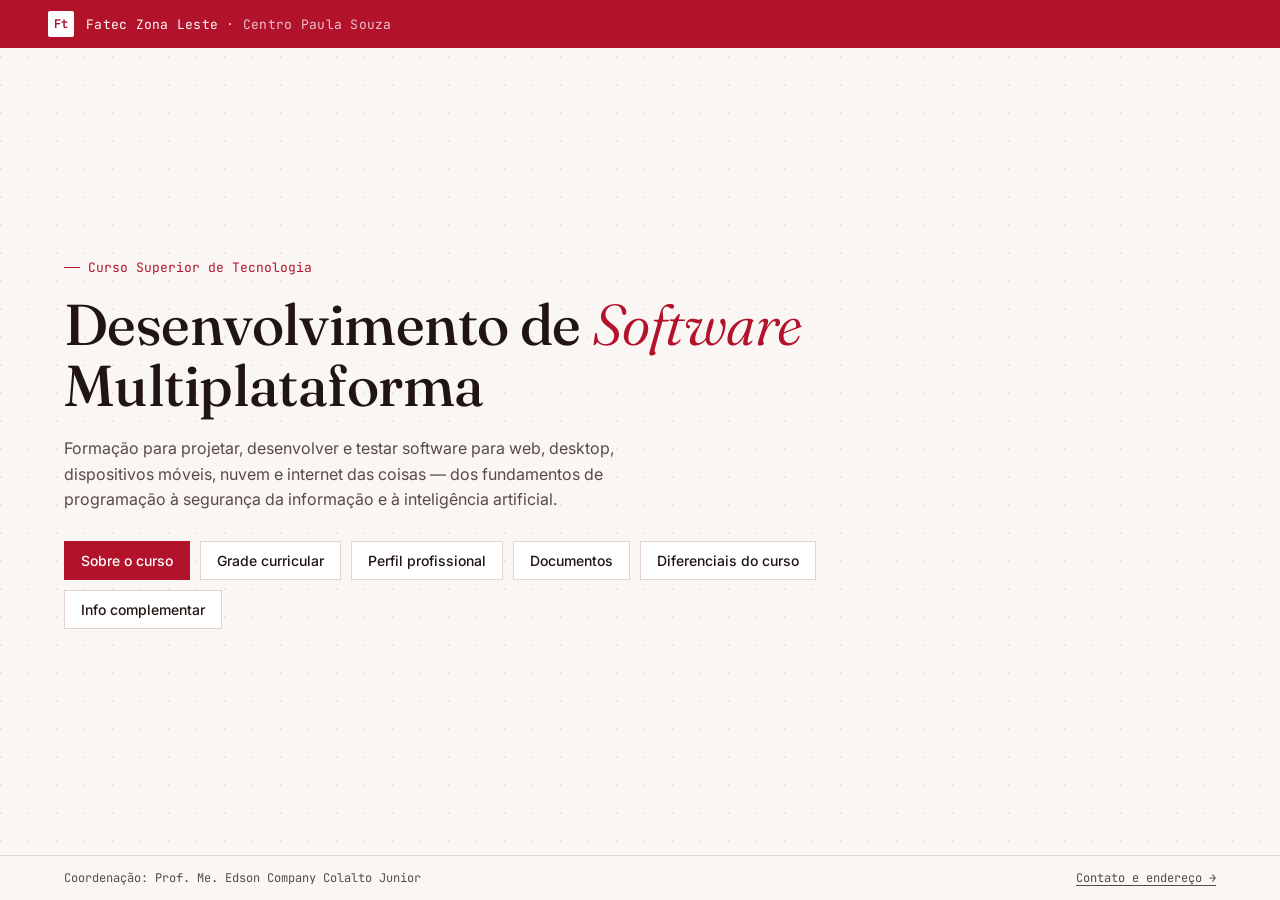
<file: Site_DSM/index.html>
<!DOCTYPE html>
<html lang="pt-BR">
<head>
  <meta charset="UTF-8">
  <meta name="viewport" content="width=device-width, initial-scale=1.0">
  <title>DSM — Fatec Zona Leste</title>
  <link rel="preconnect" href="https://fonts.googleapis.com">
  <link rel="preconnect" href="https://fonts.gstatic.com" crossorigin>
  <link href="https://fonts.googleapis.com/css2?family=Fraunces:opsz,wght@9..144,340;9..144,480;9..144,600&family=Inter:wght@400;500;600&family=JetBrains+Mono:wght@400;500&display=swap" rel="stylesheet">
  <link rel="stylesheet" href="index.css">
</head>
<body>

<!-- Header fixo no topo com a barra vermelha e a identificação -->
<header class="top-bar">
  <div class="mark reveal reveal-1">
    <div class="mark-square">Ft</div>
    <div class="mark-text">Fatec Zona Leste <span>· Centro Paula Souza</span></div>
  </div>
</header>

<div class="stage">
  <div class="left">
    <div class="headline-block">
      <div class="eyebrow reveal reveal-2">Curso Superior de Tecnologia</div>
      <h1 class="reveal reveal-3">Desenvolvimento de <em>Software</em> Multiplataforma</h1>
      <p class="lede reveal reveal-4">Formação para projetar, desenvolver e testar software para web, desktop, dispositivos móveis, nuvem e internet das coisas — dos fundamentos de programação à segurança da informação e à inteligência artificial.</p>

      <div class="actions reveal reveal-5">
        <button class="action-btn primary" onclick="openModal('sobre')">Sobre o curso</button>
        <button class="action-btn" onclick="openModal('grade')">Grade curricular</button>
        <button class="action-btn" onclick="openModal('perfil')">Perfil profissional</button>
        <button class="action-btn" onclick="openModal('documentos')">Documentos</button>
        <button class="action-btn" onclick="openModal('diferenciais')">Diferenciais do curso</button>
        <button class="action-btn" onclick="openModal('info-comp')">Info complementar</button>
      </div>
    </div>
  </div>
</div>

<!-- Rodapé fixado na parte inferior da tela -->
<footer class="foot-row reveal reveal-5">
  <span>Coordenação: Prof. Me. Edson Company Colalto Junior</span>
  <button onclick="openModal('contato')">Contato e endereço →</button>
</footer>

<!-- ===== MODAIS ===== -->
<div class="overlay" id="overlay-sobre" onclick="closeOnBackdrop(event,'sobre')">
  <div class="modal">
    <div class="modal-head">
      <div>
        <div class="modal-kicker">01 — Apresentação</div>
        <div class="modal-title">Sobre o curso</div>
      </div>
      <button class="modal-close" onclick="closeModal('sobre')">✕</button>
    </div>
    <div class="modal-body">
      <p>O Curso Superior de Tecnologia em Desenvolvimento de Software Multiplataforma prepara o estudante para criar soluções que funcionam em <strong>diferentes ambientes</strong> — sites, aplicativos desktop, dispositivos móveis, sistemas em nuvem e internet das coisas — combinando teoria e prática desde o primeiro semestre.</p>
      <p>Entre as disciplinas do curso estão matemática para computação, álgebra linear, redação técnica, ética profissional e patente, metodologias ágeis para gestão de projetos de software e inglês, além de lógica de programação, programação para desktop, dispositivos móveis e web, experiência do usuário, computação em nuvem, inteligência artificial, segurança da informação, internet das coisas, banco de dados e engenharia de software.</p>
      <p>O tecnólogo formado realiza análise estatística de dados para apoiar clientes em tomadas de decisão e pode coordenar projetos e equipes de desenvolvimento de software.</p>
      <div class="contact-row" style="margin-top:20px;">
        <div class="lbl">coordenação</div>
        <div>Prof. Me. Edson Company Colalto Junior<br><span style="color:var(--ink-soft); font-size:13.5px;">f111coord.dsm@cps.sp.gov.br</span></div>
      </div>
    </div>
  </div>
</div>

<div class="overlay" id="overlay-grade" onclick="closeOnBackdrop(event,'grade')">
  <div class="modal">
    <div class="modal-head">
      <div>
        <div class="modal-kicker">02 — Estrutura</div>
        <div class="modal-title">Grade curricular</div>
      </div>
      <button class="modal-close" onclick="closeModal('grade')">✕</button>
    </div>
    <div class="modal-body">
      <p>Conteúdo distribuído entre disciplinas básicas, técnicas e de linguagens de programação ao longo do curso.</p>
      <div class="sem-grid">
        <div class="sem-card"><div class="num">Básicas</div><div class="subs">Matemática para computação, álgebra linear, redação técnica, inglês</div></div>
        <div class="sem-card"><div class="num">Profissionais</div><div class="subs">Ética profissional e patente, metodologias ágeis para gestão de projetos</div></div>
        <div class="sem-card"><div class="num">Programação</div><div class="subs">Lógica de programação e algoritmo, programação para desktop, dispositivos móveis e web</div></div>
        <div class="sem-card"><div class="num">Dados e infraestrutura</div><div class="subs">Banco de dados, computação em nuvem, internet das coisas</div></div>
        <div class="sem-card"><div class="num">Qualidade e segurança</div><div class="subs">Engenharia de software, segurança da informação</div></div>
        <div class="sem-card"><div class="num">Experiência e IA</div><div class="subs">Experiência do usuário, inteligência artificial</div></div>
      </div>
      <p class="note">Disciplinas agrupadas por eixo temático a título de referência — consulte o Projeto Pedagógico do curso para a matriz curricular completa.</p>
    </div>
  </div>
</div>

<div class="overlay" id="overlay-perfil" onclick="closeOnBackdrop(event,'perfil')">
  <div class="modal">
    <div class="modal-head">
      <div>
        <div class="modal-kicker">03 — Mercado</div>
        <div class="modal-title">Perfil profissional</div>
      </div>
      <button class="modal-close" onclick="closeModal('perfil')">✕</button>
    </div>
    <div class="modal-body">
      <p>O tecnólogo formado projeta, desenvolve e testa software para múltiplas plataformas, aplicações em nuvem e internet das coisas. Seleciona e aplica conceitos, métodos e tecnologias de linguagens de programação, banco de dados, engenharia de software, segurança da informação e inteligência artificial para propor soluções tecnológicas.</p>
      <p>Também realiza <strong>análise estatística de dados</strong> para apoiar clientes em tomadas de decisão, além de poder assumir a coordenação de projetos e equipes de desenvolvimento.</p>
      <div class="trait-list">
        <div class="trait"><div class="n">→</div><div class="t"><strong>Projeto e desenvolvimento</strong>Apresentação de soluções tecnológicas a partir de linguagens de programação, banco de dados e engenharia de software.</div></div>
        <div class="trait"><div class="n">→</div><div class="t"><strong>Análise de dados</strong>Coleta e análise estatística de dados para apoiar decisões de clientes.</div></div>
        <div class="trait"><div class="n">→</div><div class="t"><strong>Coordenação</strong>Gestão de projetos e equipes de desenvolvimento de software.</div></div>
      </div>
    </div>
  </div>
</div>

<div class="overlay" id="overlay-diferenciais" onclick="closeOnBackdrop(event,'diferenciais')">
  <div class="modal">
    <div class="modal-head">
      <div>
        <div class="modal-kicker">04 — Metodologia</div>
        <div class="modal-title">Diferenciais</div>
      </div>
      <button class="modal-close" onclick="closeModal('diferenciais')">✕</button>
    </div>
    <div class="modal-body">
      <div class="trait-list">
        <div class="trait"><div class="n">01</div><div class="t"><strong>Multiplataforma de verdade</strong>O curso cobre desktop, dispositivos móveis, web, nuvem e internet das coisas dentro da mesma matriz.</div></div>
        <div class="trait"><div class="n">02</div><div class="t"><strong>Metodologias ágeis</strong>A gestão de projetos de software é ensinada com as mesmas práticas usadas por equipes de desenvolvimento no mercado.</div></div>
        <div class="trait"><div class="n">03</div><div class="t"><strong>Segurança e IA aplicadas</strong>Segurança da informação e inteligência artificial entram como conteúdos específicos da área, não só como conceitos teóricos.</div></div>
        <div class="trait"><div class="n">04</div><div class="t"><strong>Ensino presencial</strong>Aulas no período matutino, das 08h às 11h30, na unidade Fatec Zona Leste.</div></div>
      </div>
    </div>
  </div>
</div>

<div class="overlay" id="overlay-documentos" onclick="closeOnBackdrop(event,'documentos')">
  <div class="modal">
    <div class="modal-head">
      <div>
        <div class="modal-kicker">05 — Arquivos</div>
        <div class="modal-title">Documentos</div>
      </div>
      <button class="modal-close" onclick="closeModal('documentos')">✕</button>
    </div>
    <div class="modal-body">
      <p>Materiais oficiais disponibilizados pela Fatec Zona Leste para o curso de DSM.</p>
      <a class="doc-link" href="https://fateczl.edu.br/arquivos/DSM.pdf" target="_blank" rel="noopener">
        <span class="name">Horário — período da manhã</span>
        <span class="ext">PDF ↗</span>
      </a>
      <a class="doc-link" href="https://bkpsitecpsnew.blob.core.windows.net/uploadsitecps/sites/137/2026/07/PPC-DesenvolvimentoSoftwareMultiplataformaFatecZLCesu-V1_2-2026.pdf" target="_blank" rel="noopener">
        <span class="name">Projeto Pedagógico do Curso</span>
        <span class="ext">PDF ↗</span>
      </a>
      <p class="note">Os arquivos abrem em uma nova guia, direto do site oficial da Fatec Zona Leste.</p>
    </div>
  </div>
</div>

<div class="overlay" id="overlay-info-comp" onclick="closeOnBackdrop(event,'info-comp')">
  <div class="modal">
    <div class="modal-head">
      <div>
        <div class="modal-kicker">06 — Detalhes</div>
        <div class="modal-title">Informações complementares</div>
      </div>
      <button class="modal-close" onclick="closeModal('info-comp')">✕</button>
    </div>
    <div class="modal-body">
      <div class="contact-row"><div class="lbl">turno</div><div>Matutino</div></div>
      <div class="contact-row"><div class="lbl">horários</div><div>08h – 11h</div></div>
      <div class="contact-row"><div class="lbl">modalidade</div><div>Presencial</div></div>
    </div>
  </div>
</div>

<div class="overlay" id="overlay-contato" onclick="closeOnBackdrop(event,'contato')">
  <div class="modal">
    <div class="modal-head">
      <div>
        <div class="modal-kicker">07 — Localização</div>
        <div class="modal-title">Contato e endereço</div>
      </div>
      <button class="modal-close" onclick="closeModal('contato')">✕</button>
    </div>
    <div class="modal-body">
      <div class="contact-row"><div class="lbl">unidade</div><div>Fatec Zona Leste</div></div>
      <div class="contact-row"><div class="lbl">endereço</div><div>Av. Águia de Haia, 2.983 — Cidade A. E. Carvalho — São Paulo/SP — CEP 03694-000</div></div>
      <div class="contact-row"><div class="lbl">telefone</div><div>(11) 2040-4100</div></div>
      <div class="contact-row"><div class="lbl">funcionamento</div><div>Segunda a sexta, das 07:30 às 23:00</div></div>
      <div class="contact-row"><div class="lbl">coordenação dsm</div><div>Prof. Me. Edson Company Colalto Junior<br><span style="color:var(--ink-soft); font-size:13.5px;">f111coord.dsm@cps.sp.gov.br</span></div></div>
      <p class="note">Página de recriação acadêmica — para procedimentos oficiais, consulte o site da Fatec Zona Leste.</p>
    </div>
  </div>
</div>

<script src="index.js"></script>

</body>
</html>
</file>
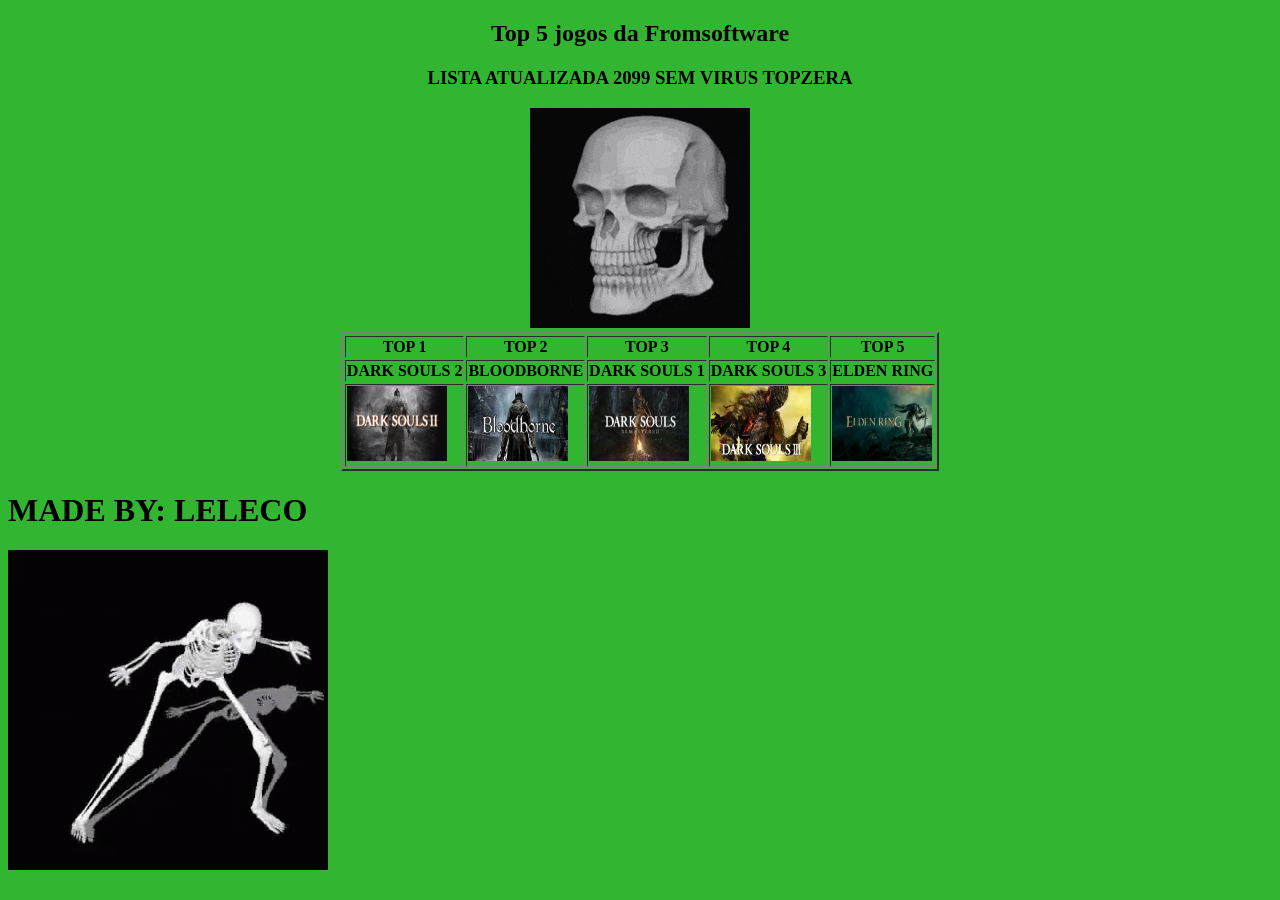
<file: atividade_pw.html>
<!DOCTYPE html>
<html lang="pt-br">
<head>
    <meta charset="UTF-8">
    <meta name="viewport" content="width=device-width, initial-scale=1.0">
    <title>Ativida PW</title>
</head>
<body style="background-color: rgb(50, 182, 50);">
    <center>
    <h2>Top 5 jogos da Fromsoftware</h2>

    <h3>LISTA ATUALIZADA 2099 SEM VIRUS TOPZERA</h3>
    <img src="bone.gif">

    <table border="2.5">

        <tr>
        <th>TOP 1</th>
        <th>TOP 2</th>
        <th>TOP 3</th>
        <th>TOP 4</th>
        <th>TOP 5</th>
        </tr>

        <tr>
        <th>DARK SOULS 2</th>
        <th>BLOODBORNE</th>
        <th>DARK SOULS 1</th>
        <th>DARK SOULS 3</th>
        <th>ELDEN RING</th>
        </tr>

        <tr>
            <td>
            <img src="ds2.jpg" height="75" width="100" alt="Capa do jogo Dark Souls 2" title="Capa do jogo Dark Souls 2">
            </td>
            <td>
            <img src="bd.jpg" height="75" width="100" alt="Capa do jogo Bloodborne" title="Capa do jogo Bloodborne">
            </td>
            <td>
            <img src="ds1.jpg" height="75" width="100" alt="Capa do jogo Dark Souls 1" title="Capa do jogo Dark Souls 1">
            </td>
            <td>
            <img src="ds3.jpg" height="75" width="100" alt="Capa do jogo Dark Souls 3" title="Capa do jogo Dark Souls 3">
            </td>
            <td>
            <img src="edn.jpg" height="75" width="100" alt="Capa do jogo Elden Ring" title="Capa do jogo Elden Ring">
            </td>
        </tr>

    </table>

    </center>

    <h1>MADE BY: LELECO</h1>
    <img src="esq.gif">
</body>
</html>
</file>
<file: Site_DSM/index.css>
:root{
  --bg:#FAF6F3;
  --ink:#201512;
  --ink-soft:#5A4A46;
  --red:#B3122B;
  --red-deep:#6E0A1C;
  --red-pale:#F3DEDD;
  --red-pale-2:#F8ECEA;
  --line:#E4D2CE;
  --paper:#FFFFFF;
}

*{box-sizing:border-box;margin:0;padding:0;}

html,body{
  height:100%;
  overflow-x:hidden;
  background:var(--bg);
  color:var(--ink);
  font-family:'Inter',sans-serif;
}

::selection{background:var(--red);color:#fff;}

/* ---------- BARRA FIXA SUPERIOR COM HEADER ---------- */
.top-bar{
  position:fixed;
  top:0;
  left:0;
  width:100%;
  height:48px;
  background-color:var(--red);
  z-index:100;
  display:flex;
  align-items:center;
  padding:0 clamp(20px,4vw,48px);
}

.mark{
  display:flex;
  align-items:center;
  gap:12px;
}
.mark-square{
  width:26px;
  height:26px;
  background:#FFFFFF;
  display:flex;
  align-items:center;
  justify-content:center;
  color:var(--red);
  font-family:'JetBrains Mono',monospace;
  font-size:12px;
  font-weight:700;
  border-radius:2px;
}
.mark-text{
  font-family:'JetBrains Mono',monospace;
  font-size:13px;
  letter-spacing:.02em;
  color:#FFFFFF;
}
.mark-text span{
  color:rgba(255,255,255,0.75);
  font-weight:400;
}

/* ---------- ESTRUTURA PRINCIPAL ---------- */
.stage{
  min-height:100vh;
  width:100%;
  display:flex;
  justify-content:flex-start;
  align-items:center;
  position:relative;
  padding-top:48px; /* Compensação da barra superior */
  padding-bottom:60px; /* Compensação do rodapé fixo */
}

.stage::before{
  content:"";
  position:absolute;
  inset:0;
  background-image: radial-gradient(circle at 1px 1px, var(--line) 1px, transparent 0);
  background-size: 28px 28px;
  opacity:.5;
  pointer-events:none;
}

/* ---------- ANIMAÇÕES ---------- */
@keyframes riseIn{
  from{opacity:0; transform:translateY(16px);}
  to{opacity:1; transform:translateY(0);}
}

.reveal{
  opacity:0;
  animation:riseIn .7s cubic-bezier(.16,.8,.3,1) forwards;
}
.reveal-1{animation-delay:.05s;}
.reveal-2{animation-delay:.16s;}
.reveal-3{animation-delay:.27s;}
.reveal-4{animation-delay:.38s;}
.reveal-5{animation-delay:.49s;}

@media (prefers-reduced-motion: reduce){
  .reveal{animation:none; opacity:1;}
}

/* ---------- CONTEÚDO PRINCIPAL ---------- */
.left{
  position:relative;
  display:flex;
  flex-direction:column;
  justify-content:center;
  width:100%;
  max-width:1000px;
  padding:clamp(20px,3vh,40px) clamp(28px,5vw,64px);
  z-index:1;
}

.headline-block{
  max-width:850px;
}
.eyebrow{
  font-family:'JetBrains Mono',monospace;
  font-size:13px;
  color:var(--red);
  margin-bottom:18px;
  display:flex;
  align-items:center;
  gap:8px;
}
.eyebrow::before{
  content:"";
  width:16px;height:1px;
  background:var(--red);
  display:inline-block;
}
h1{
  font-family:'Fraunces',serif;
  font-weight:480;
  font-size:clamp(36px,4.5vw,60px);
  line-height:1.06;
  letter-spacing:-.01em;
  color:var(--ink);
}
h1 em{
  font-style:italic;
  color:var(--red);
  font-weight:340;
}
.lede{
  margin-top:20px;
  font-size:16px;
  line-height:1.6;
  color:var(--ink-soft);
  max-width:62ch;
}

/* BOTÕES COM QUEBRA DE LINHA (SEM SCROLL) */
.actions{
  display:flex;
  flex-direction:row;
  flex-wrap:wrap; /* Permite quebrar linha normalmente */
  align-items:center;
  gap:10px;
  margin-top:28px;
}
.action-btn{
  font-family:'Inter',sans-serif;
  font-size:14px;
  font-weight:500;
  color:var(--ink);
  background:var(--paper);
  border:1px solid var(--line);
  padding:10px 16px;
  cursor:pointer;
  transition:border-color .18s ease, color .18s ease, background .18s ease, transform .18s ease, box-shadow .18s ease;
}
.action-btn:hover{
  border-color:var(--red);
  color:var(--red-deep);
  background:var(--red-pale-2);
  transform:translateY(-2px);
  box-shadow:0 4px 12px -6px rgba(179,18,43,.35);
}
.action-btn:active{transform:translateY(0);}
.action-btn.primary{
  background:var(--red);
  border-color:var(--red);
  color:#fff;
}
.action-btn.primary:hover{
  background:var(--red-deep);
  border-color:var(--red-deep);
  color:#fff;
  box-shadow:0 6px 14px -8px rgba(110,10,28,.6);
}

/* ---------- RODAPÉ FIXO NA BASE DA TELA ---------- */
.foot-row{
  position:fixed;
  bottom:0;
  left:0;
  width:100%;
  background:var(--bg);
  display:flex;
  justify-content:space-between;
  align-items:center;
  font-family:'JetBrains Mono',monospace;
  font-size:12px;
  color:var(--ink-soft);
  border-top:1px solid var(--line);
  padding:14px clamp(28px,5vw,64px);
  z-index:90;
  gap:16px;
  flex-wrap:wrap;
}
.foot-row button{
  background:none;
  border:none;
  font-family:'JetBrains Mono',monospace;
  font-size:12px;
  color:var(--ink-soft);
  cursor:pointer;
  text-decoration:underline;
  text-underline-offset:3px;
  transition:color .15s ease;
  padding:0;
}
.foot-row button:hover{color:var(--red);}

/* ---------- MODAIS ---------- */
.overlay{
  position:fixed;
  inset:0;
  background:rgba(32,21,18,0);
  display:none;
  align-items:center;
  justify-content:center;
  z-index:150;
  padding:32px;
  transition:background .28s ease;
}
.overlay.active{
  display:flex;
  background:rgba(32,21,18,.55);
}

.modal{
  background:var(--paper);
  width:min(680px,92vw);
  max-height:86vh;
  overflow-y:auto;
  border-top:4px solid var(--red);
  padding:0;
  position:relative;
  transform:translateY(18px) scale(.98);
  opacity:0;
  transition:transform .32s cubic-bezier(.16,.8,.3,1), opacity .28s ease;
}
.overlay.active .modal{
  transform:translateY(0) scale(1);
  opacity:1;
}

.modal-head{
  display:flex;
  justify-content:space-between;
  align-items:flex-start;
  padding:30px 34px 0 34px;
}
.modal-kicker{
  font-family:'JetBrains Mono',monospace;
  font-size:12px;
  color:var(--red);
}
.modal-title{
  font-family:'Fraunces',serif;
  font-weight:480;
  font-size:28px;
  color:var(--ink);
  margin-top:8px;
}
.modal-close{
  background:none;
  border:1px solid var(--line);
  width:34px;height:34px;
  font-size:16px;
  color:var(--ink-soft);
  cursor:pointer;
  flex-shrink:0;
  transition:border-color .15s ease,color .15s ease, transform .15s ease;
}
.modal-close:hover{border-color:var(--red);color:var(--red); transform:rotate(90deg);}

.modal-body{
  padding:22px 34px 34px 34px;
  font-size:15px;
  line-height:1.7;
  color:var(--ink-soft);
}
.modal-body p + p{margin-top:14px;}
.modal-body strong{color:var(--ink);font-weight:600;}

.sem-grid{
  display:grid;
  grid-template-columns:1fr 1fr;
  gap:10px;
  margin-top:6px;
}
.sem-card{
  border:1px solid var(--line);
  padding:14px 16px;
  transition:border-color .18s ease, background .18s ease;
}
.sem-card:hover{border-color:var(--red); background:var(--red-pale-2);}
.sem-card .num{
  font-family:'JetBrains Mono',monospace;
  font-size:11px;
  color:var(--red);
}
.sem-card .subs{
  margin-top:8px;
  font-size:13.5px;
  color:var(--ink-soft);
  line-height:1.55;
}

.trait-list{margin-top:6px;}
.trait{
  display:flex;
  gap:12px;
  padding:12px 0;
  border-bottom:1px solid var(--red-pale-2);
  transition:padding-left .18s ease;
}
.trait:hover{padding-left:6px;}
.trait:last-child{border-bottom:none;}
.trait .n{
  font-family:'JetBrains Mono',monospace;
  color:var(--red);
  font-size:13px;
  flex-shrink:0;
  padding-top:2px;
}
.trait .t strong{display:block;color:var(--ink);font-weight:600;margin-bottom:2px;}

.doc-link{
  display:flex;
  align-items:center;
  justify-content:space-between;
  border:1px solid var(--line);
  padding:14px 18px;
  margin-top:10px;
  text-decoration:none;
  color:var(--ink);
  transition:border-color .18s ease, background .18s ease, transform .18s ease;
}
.doc-link:hover{border-color:var(--red); background:var(--red-pale-2); transform:translateX(3px);}
.doc-link .name{font-weight:500; font-size:14.5px;}
.doc-link .ext{
  font-family:'JetBrains Mono',monospace;
  font-size:11px;
  color:var(--red);
}

.contact-row{
  display:flex;
  gap:14px;
  padding:13px 0;
  border-bottom:1px solid var(--red-pale-2);
}
.contact-row:last-child{border-bottom:none;}
.contact-row .lbl{
  font-family:'JetBrains Mono',monospace;
  font-size:11px;
  color:var(--red);
  min-width:120px;
  padding-top:2px;
}

.note{
  margin-top:20px;
  font-family:'JetBrains Mono',monospace;
  font-size:11.5px;
  color:var(--ink-soft);
  border-left:2px solid var(--red-pale);
  padding-left:12px;
}

@media (max-width:860px){
  .left{padding:24px;}
  .sem-grid{grid-template-columns:1fr;}
}
</file>
